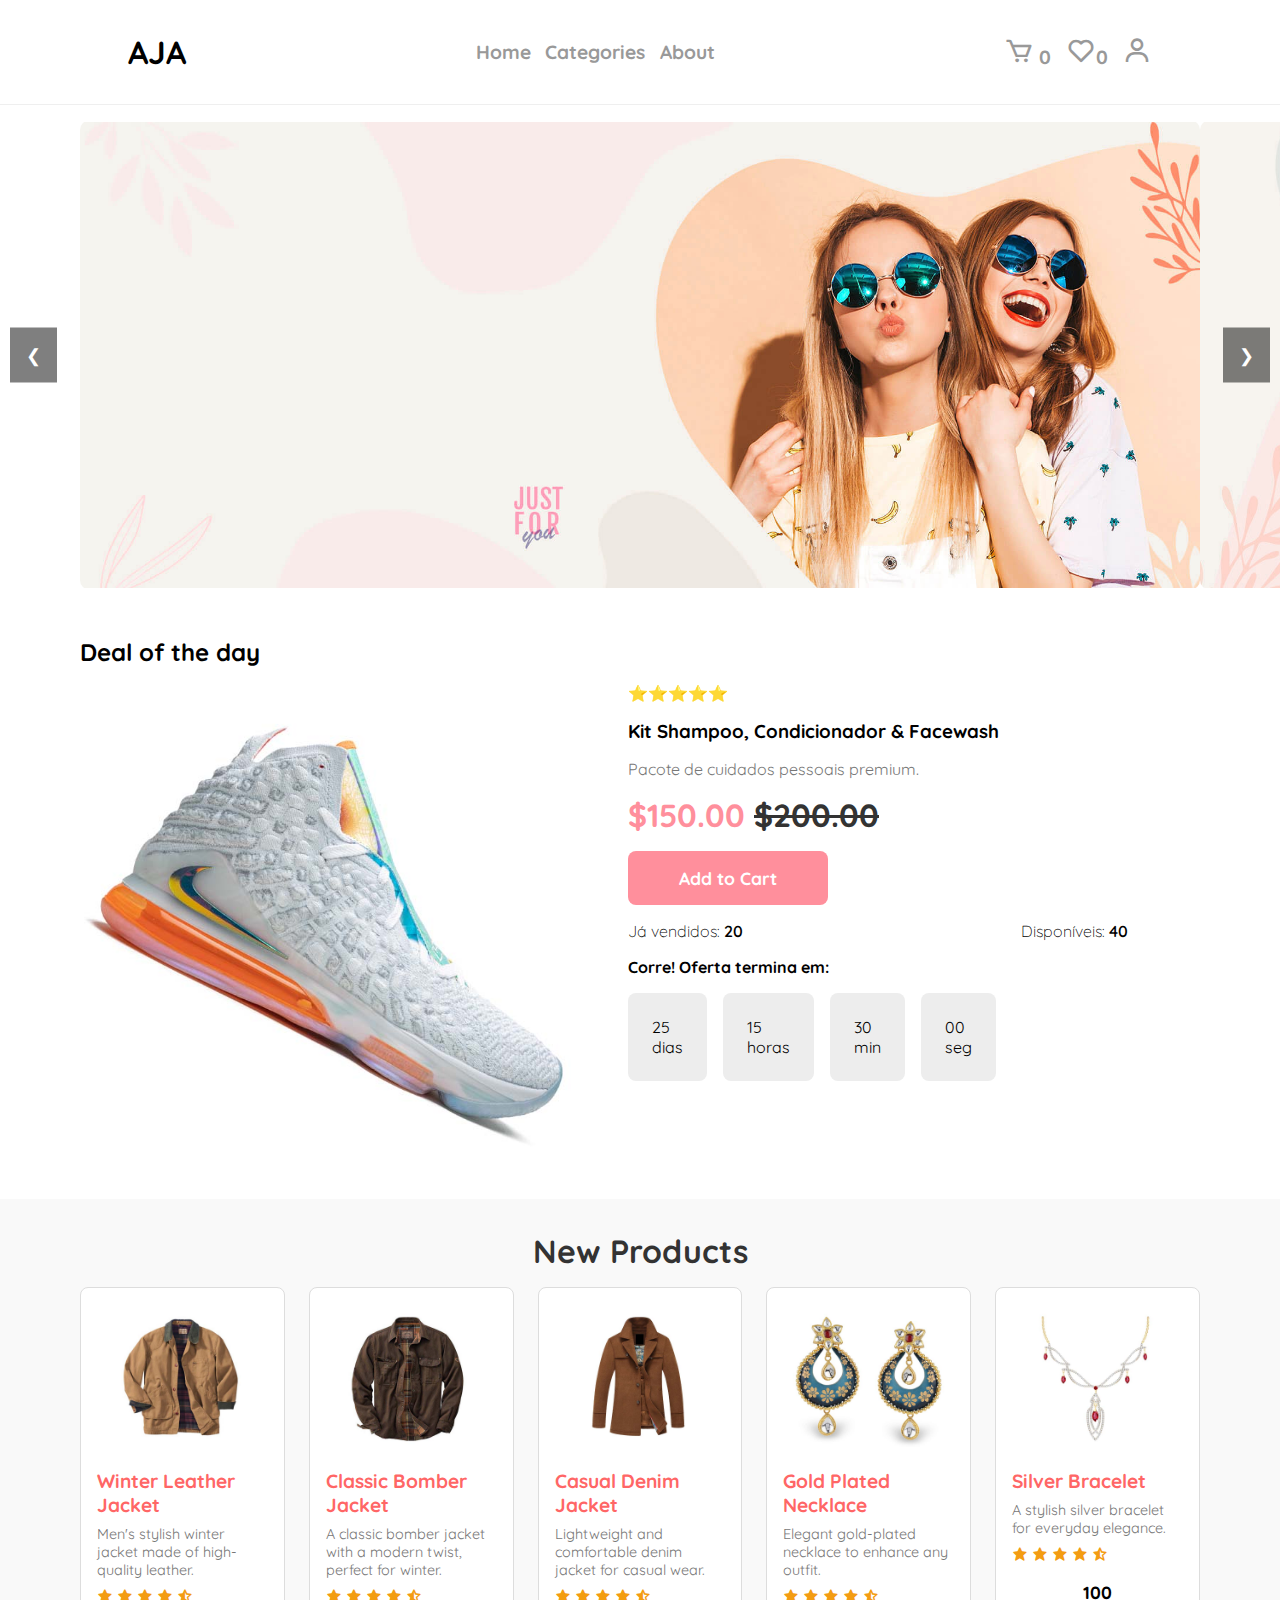
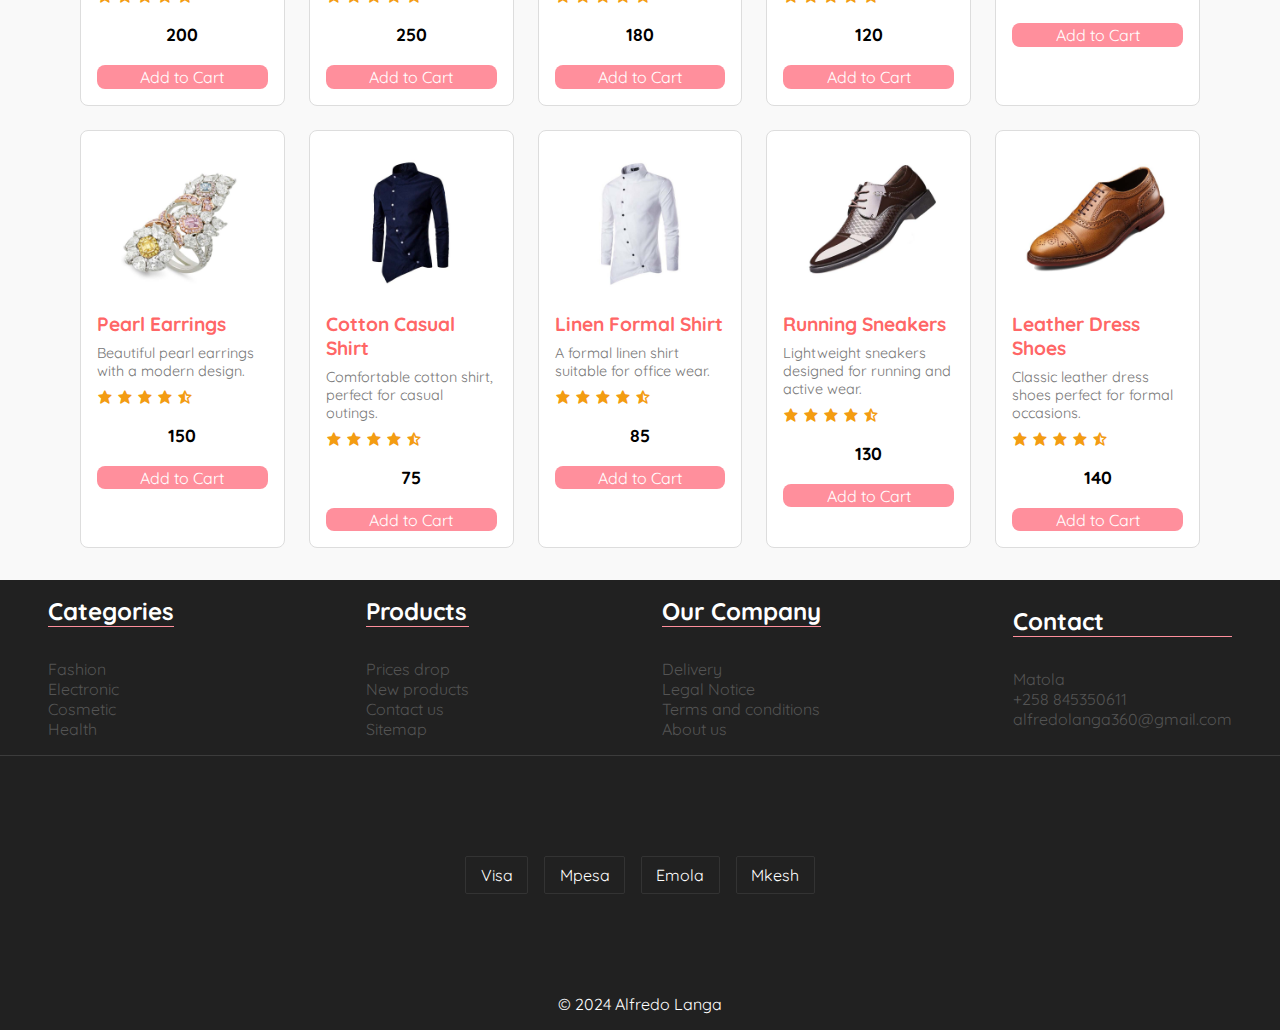
<file: index.html>
<!DOCTYPE html>
<html lang="en">
<head>
    <meta charset="UTF-8" />
    <meta name="viewport" content="width=device-width, initial-scale=1.0" />
    <link href="https://fonts.googleapis.com/css2?family=Quicksand:wght@300..700&display=swap" rel="stylesheet" />
    <link href="https://unpkg.com/boxicons@2.1.4/css/boxicons.min.css" rel="stylesheet" />
    <link rel="stylesheet" href="./css/index.css" />
    <title>Ecommerce | Vestuário</title>
</head>
<body>
   <nav class="navbar">
  <h1>AJA</h1>
  <ul class="nav-list">
    <li>Home</li>
    <li class="dropdown">
      Categories
      <ul class="dropdown-menu">
        <li>Electronics</li>
        <li>Clothing</li>
        <li>Home & Garden</li>
        <li>Beauty</li>
      </ul>
    </li>
    <li>About</li>
  </ul>
  <ul class="nav-list">
    <li class="icon-cart">
      <i class="bx bx-cart"></i>
      <span class="icon-cart-count">0</span>
    </li>
    <li><i class="bx bx-heart"></i><span class="icon-heart-count">0</span></li>
    <li class="dropdown">
      <i class="bx bx-user"></i>
      <ul class="dropdown-menu">
        <li><a href="./register.html">Registrar</a></li>
        <li>Orders</li>
        <li>Logout</li>
      </ul>
    </li>
  </ul>
</nav>


    <section>
        <div class="slider">
            <div class="slides">
                <div class="slide"><img src="./images/banner-1.jpg" alt="Promoção de moda"></div>
                <div class="slide"><img src="./images/banner-2.jpg" alt="Descontos em acessórios"></div>
                <div class="slide"><img src="./images/banner-3.jpg" alt="Estilos para a temporada"></div>
            </div>
            <button class="prev buttons" onclick="moveSlide(-1)">&#10094;</button>
            <button class="next buttons" onclick="moveSlide(1)">&#10095;</button>
        </div>
    </section>

    <section>
        <div class="today">
            <h2>Deal of the day</h2>
            <div class="trending">
                <img src="./images/products/sports-6.jpg" alt="Oferta do dia">
                <div class="content">
                    <span>⭐⭐⭐⭐⭐</span>
                    <h3>Kit Shampoo, Condicionador & Facewash</h3>
                    <span class="desc">Pacote de cuidados pessoais premium.</span>
                    <h3 id="pricer">$150.00 <del id="prive-price">$200.00</del></h3>
                    <button>Add to Cart</button>
                    <div class="hurry">
                        <span>Já vendidos: <span class="qt">20</span></span>
                        <span>Disponíveis: <span class="qt">40</span></span>
                    </div>
                    <div class="time">
                        <h4>Corre! Oferta termina em:</h4>
                        <div class="date">
                            <span class="date-item">25 <span>dias</span></span>
                            <span class="date-item">15<span>horas</span></span>
                            <span class="date-item">30 <span>min</span></span>
                            <span class="date-item">00 <span>seg</span></span>
                        </div>
                    </div>
                </div>
            </div>
        </div>
    </section>

    <section class="Products">
        <h2>New Products</h2>
        <div class="new-products">
            <div class="product">
                <img src="./images/products/jacket-1.jpg" alt="Jaqueta Masculina">
                <span class="name">Jaqueta Masculina</span>
                <span class="description">Jaquetas de couro para inverno</span>
                <span class="stars"><i class='bx bxs-star'></i></span>
                <span class="price">$99.99</span>
                <button class="add-cart">Add to Cart</button>
            </div>
        </div>
    </section>

    <div class="cartTab">
        <h1>Shopping Cart</h1>
        <div class="list-cart"></div>
        <div class="btn">
            <button class="close">Close</button>
            <button class="checkout">Check Out</button>
        </div>
    </div>

    <footer class="footer">
        <div class="footer-links">
            <div class="footer-link">
                <h2>Categories</h2>
                <ul>
                    <li><a href="#">Fashion</a></li>
                    <li><a href="#">Electronic</a></li>
                    <li><a href="#">Cosmetic</a></li>
                    <li><a href="#">Health</a></li>
                </ul>
            </div>
            <div class="footer-link">
                <h2>Products</h2>
                <ul>
                    <li><a href="#">Prices drop</a></li>
                    <li><a href="#">New products</a></li>
                    <li><a href="#">Contact us</a></li>
                    <li><a href="#">Sitemap</a></li>
                </ul>
            </div>
            <div class="footer-link">
                <h2>Our Company</h2>
                <ul>
                    <li><a href="#">Delivery</a></li>
                    <li><a href="#">Legal Notice</a></li>
                    <li><a href="#">Terms and conditions</a></li>
                    <li><a href="#">About us</a></li>
                </ul>
            </div>
            <div class="footer-link">
                <h2>Contact</h2>
                <ul>
                    <li><a href="#">Matola</a></li>
                    <li><a href="tel:+258845350611">+258 845350611</a></li>
                    <li><a href="mailto:alfredolanga360@gmail.com">alfredolanga360@gmail.com</a></li>
                </ul>
            </div>
        </div>
        <div class="payment">
            <ul class="payment-methods">
                <li><a href="#">Visa</a></li>
                <li><a href="#">Mpesa</a></li>
                <li><a href="#">Emola</a></li>
                <li><a href="#">Mkesh</a></li>
            </ul>
        </div>
        <div class="copyright">
            <p>&copy; 2024 Alfredo Langa</p>
        </div>
    </footer>

    <script src="./js/script.js"></script>
</body>
</html>
</file>
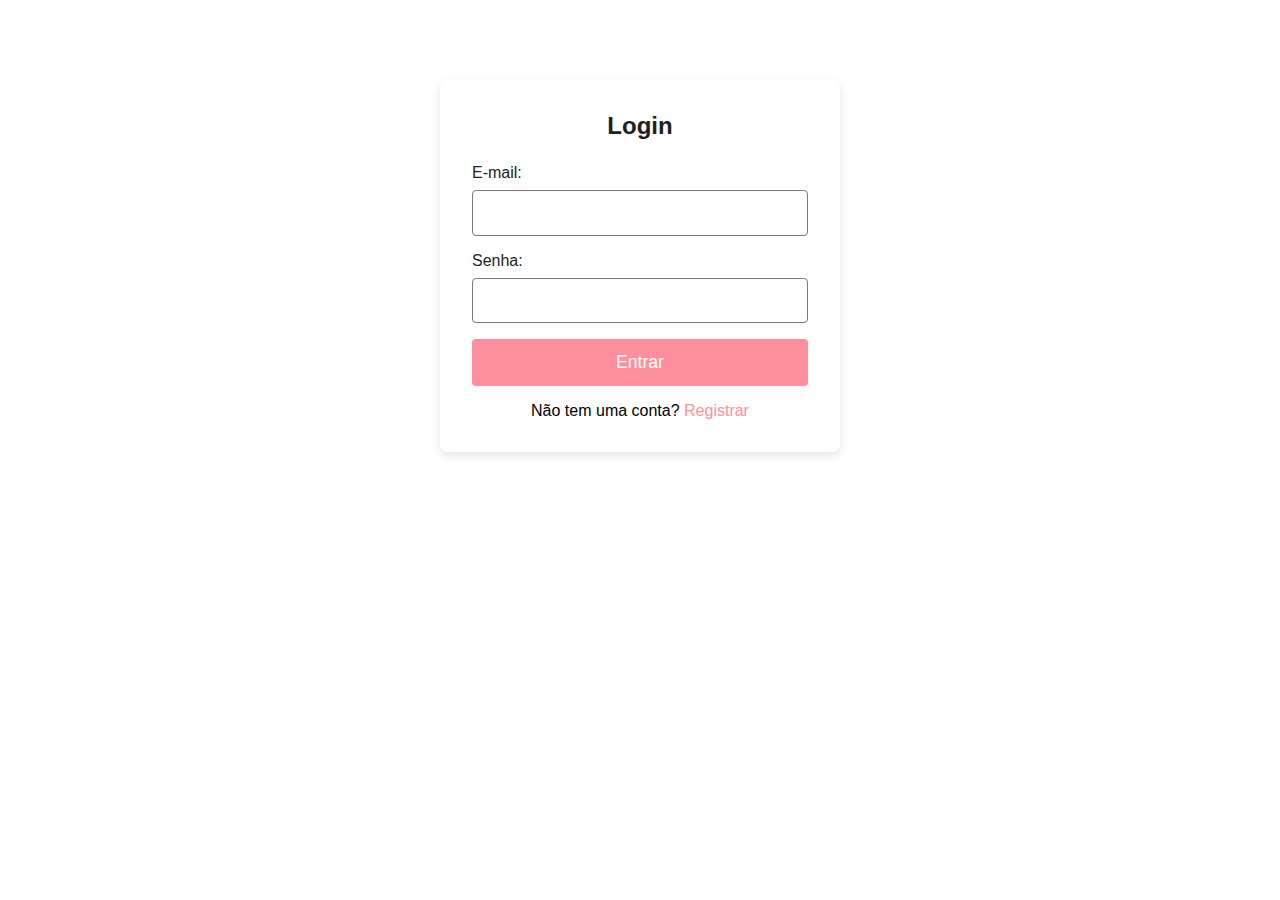
<file: login.html>
<!DOCTYPE html>
<html lang="en">
<head>
    <meta charset="UTF-8">
    <meta name="viewport" content="width=device-width, initial-scale=1.0">
    <link rel="stylesheet" href="./css/forms.css">
    <title>Login</title>
</head>
<body>
    <div class="login-form">
        <h2>Login</h2>
        <form action="/login" method="POST">
            <div class="form-group">
                <label for="email">E-mail:</label>
                <input type="email" id="email" name="email" required>
            </div>
            <div class="form-group">
                <label for="password">Senha:</label>
                <input type="password" id="password" name="password" required>
            </div>
            <button type="submit">Entrar</button>
        </form>
        <span>Não tem uma conta? <a href="./register.html">Registrar</a></span>
    </div>
    
    
</body>
</html>
</file>
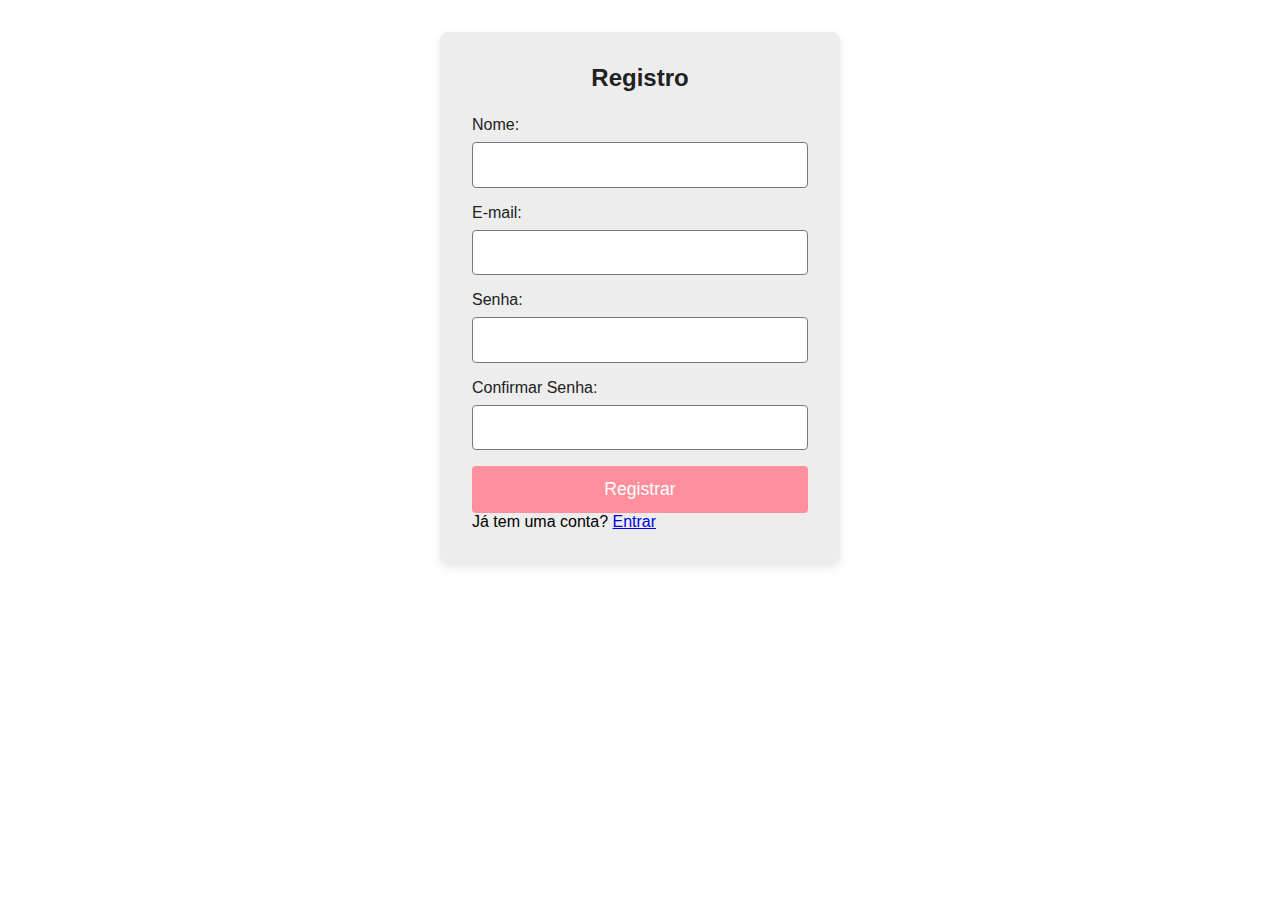
<file: register.html>
<!DOCTYPE html>
<html lang="en">
<head>
    <meta charset="UTF-8">
    <meta name="viewport" content="width=device-width, initial-scale=1.0">
    <link rel="stylesheet" href="./css/forms.css">
    <title>Registro</title>
</head>
<body>
    <div class="registration-form">
        <h2>Registro</h2>
        <form action="/register" method="POST">
            <div class="form-group">
                <label for="name">Nome:</label>
                <input type="text" id="name" name="name" required>
            </div>
            <div class="form-group">
                <label for="email">E-mail:</label>
                <input type="email" id="email" name="email" required>
            </div>
            <div class="form-group">
                <label for="password">Senha:</label>
                <input type="password" id="password" name="password" required>
            </div>
            <div class="form-group">
                <label for="confirm-password">Confirmar Senha:</label>
                <input type="password" id="confirm-password" name="confirm-password" required>
            </div>
            <button type="submit">Registrar</button>
        </form>
        <span>Já tem uma conta? <a href="./login.html">Entrar</a></span>
    </div>

    <script>
        document.querySelector('.registration-form form').addEventListener('submit', function(event) {
            const password = document.getElementById('password').value;
            const confirmPassword = document.getElementById('confirm-password').value;

            if (password !== confirmPassword) {
                event.preventDefault(); // Impede o envio do formulário
                alert("As senhas não coincidem!");
            }
        });
    </script>
</body>
</html>
</file>
<file: css/index.css>
:root{

    --spanish-gray: hsl(0, 0%, 60%);
    --sonic-silver: hsl(0, 0%, 47%);
    --eerie-black: hsl(0, 0%, 13%);
    --salmon-pink: hsl(353, 100%, 78%);
    --sandy-brown: hsl(29, 90%, 65%);
    --bittersweet: hsl(0, 100%, 70%);
    --ocean-green: hsl(152, 51%, 52%);
    --davys-gray: hsl(0, 0%, 33%);
    --cultured: hsl(0, 0%, 93%);
    --white: hsl(0, 100%, 100%);
    --onyx: hsl(0, 0%, 27%);
}
*{
    margin: 0;
    padding: 0;
    box-sizing: border-box;
    font-family: "Quicksand", sans-serif;
    
}
body{

    background-color: var(--white);
    
}
.navbar{
    width: 100%;
    display: flex;
    justify-content: space-between;
    align-items: center;
    padding: 2rem 8rem;
    border-bottom: solid 1px rgba(168, 165, 165, 0.181);
    
}
.navbar h1{
    cursor: pointer;
}

.nav-list{
    display: flex;
    justify-content: space-between;
    gap: 0.9rem;
}
.nav-list li{
    list-style: none;
    color: var(--spanish-gray);
    font-size: larger;
    font-weight: bold;
    position: relative;
}
.nav-list li:hover{
 color: var(--salmon-pink);
}
.nav-list li i{
    font-size: 30px;
    
}
/* Estilizar o dropdown */
.nav-list .dropdown {
    position: relative;
  }
  
  .dropdown-menu {
    display: none;
    position: absolute;
    top: 100%;
    left: 0;
    background-color: white;
    border: 1px solid var(--spanish-gray);
    border-radius: 5px;
    padding: 0.5rem 0;
    min-width: 150px;
    box-shadow: 0px 4px 8px rgba(0, 0, 0, 0.1);
    z-index: 10;
  }
  
  .dropdown-menu li {
    padding: 0.5rem 1rem;
    color: var(--sonic-silver);
    cursor: pointer;
    white-space: nowrap;
  }
  
  .dropdown-menu li:hover {
    background-color: var(--cultured);
    color: var(--eerie-black);
  }
  
  /* Mostrar o dropdown ao passar o mouse */
  .dropdown:hover .dropdown-menu,
  .dropdown:focus .dropdown-menu {
    display: block;
  }
  
.i{
    display: flex;
    align-items: center;
    justify-content: center;
    position: absolute;
    top: -12px;
    left: 16px;
    background-color:var(--salmon-pink);
    width: 20px;
    height: 20px;
    border-radius: 50%;
    text-align: center;
    color: #fff;
    

}
.slider{
    display: flex;
    align-items: center;
    justify-content: center;
    padding: 2rem 5rem;
}


.slider {
    position: relative;
    width: 100%;
    height: 500px;
    overflow: hidden;
    border-radius: 10px;
}

.slides {
    display: flex;
    transition: transform 0.5s ease-in-out;
}

.slide {
    min-width: 100%;
}

.slide img {
    width: 100%;
    height: 100%;
    border-radius: 10px;
    object-fit: contain;
}

.buttons {
    position: absolute;
    top: 50%;
    width: auto;
    padding: 16px;
    font-size: 18px;
    color: white;
    background-color: rgba(0,0,0,0.5);
    border: none;
    cursor: pointer;
    transform: translateY(-50%);
    transition: background 0.3s;
}

button:hover {
    background-color: rgba(0,0,0,0.8);
}

.prev {
    left: 10px;
}

.next {
    right: 10px;
}


.today{
    padding: 2rem 5rem;
    
}

.trending{
    display: flex;

    height: 500px;
    gap: 2rem;
}
.trending img{
    width: 500px;
    object-fit: cover;
}
.trending .content{
    display: flex;
    flex-direction: column;
    gap: 1rem;
    padding: 1rem;
}
.trending .content h2{
    text-align: center;
}

.content .desc{
    width: 500px;
    color: #777;
}
.content #pricer{
    color: var(--salmon-pink);
    font-weight: bolder;
    font-size: 2rem;
}
.content #pricer #prive-price{
    color: #333;
}

.content button{
    padding: 1rem 3rem;
    width: 200px;
    background-color: var(--salmon-pink);
    border:none;
    border-radius: 0.5rem;
    font-weight: bolder;
    color: var(--white);
    font-size: 1.1rem;
}
.content button:hover{
    background-color: #333;

}
.hurry{
    display: flex;
    align-items: center;
    justify-content: space-between;
}
.hurry span{
    font-size: medium;
    font-weight: 200;
}
.hurry span .qt{
    font-weight: 600;
}
.time{
    display: flex;
    flex-direction: column;
    gap: 1rem;


}
.date{
    display: flex;
    gap: 1rem;
}
.time .date-item{
    border: node;
    border-radius: 0.5rem;
    padding: 1.5rem;
    background: var(--cultured);
}
.time .date-item span{
    display: flex;
    flex-direction: column;
    align-items: center;
    justify-content: center;
}





.Products {
    padding: 2rem 5rem;
    text-align: center;
    background-color: #f9f9f9;
}

.Products h2 {
    font-size: 2rem;
    color: #333;
    margin-bottom: 1rem;
}


.new-products {
    display: grid;
    grid-template-columns: repeat(auto-fit, minmax(200px, 1fr));
    gap: 1.5rem;
}


.product {
    background-color: #fff;
    border: 1px solid #ddd;
    border-radius: 8px;
    overflow: hidden;
    padding: 1rem;
    transition: transform 0.3s ease, box-shadow 0.3s ease;
    display: flex;
    flex-direction: column;
    position: relative;
}

.product:hover {
    transform: translateY(-5px);
    box-shadow: 0 4px 10px rgba(0, 0, 0, 0.1);
}


.product img {
    width: 100%;
    height: auto;
    border-radius: 5px;
    margin-bottom: 0.5rem;
}


.product .name {
    font-size: 1.2rem;
    font-weight: bold;
    color: var(--bittersweet) ;
    margin-top: 0.5rem;
    text-align: start;
}


.product .description {
    display: block;
    font-size: 0.9rem;
    color: #777;
    margin: 0.5rem 0;
    text-align: start;
}


.product .stars {
    color: #f39c12; 
    font-size: 1rem;
    margin-bottom: 0.5rem;
    text-align: start;
}


.product .price {
    display: block;
    font-size: 1.1rem;
    font-weight: bold;
    margin-top: 0.5rem;
}
.product button{
    padding: 0.1rem;
    background-color: var(--salmon-pink);
    color: var(--white);
    border: none;
    border-radius: 0.5rem;
    font-size: 1rem;
    cursor: pointer;
    margin-top: 20px;
}

.side-items{
    position: absolute;
    right: 0.5rem;
    top: 1rem;
    height: 100%;
}
.side-items-list{
    display: flex;
    flex-direction: column;
    align-items: center;
    gap: 1rem;
    list-style: none;
    cursor: pointer;
    display: none;
   
    
}
.product:hover .side-items-list{
    transition:  0.5s;
 display: block;
}


.cartTab{
    width: 400px;
    background-color: #333;
    color: #ddd;
    position: fixed;
    inset: 5rem -400px 0 auto;
    display: grid;
    grid-template-rows: 70px 1fr 70px;
    transition: 0.5s;
    border-radius: 1rem 0 0 0;
    padding: 0.5rem;
}
body.show-cart .cartTab{
    inset: 5rem 0 0 auto;
}
body .show-cart .cartTab{
    transform: translateX(-250px);
}
.cartTab h1{
    padding: 20px;
    margin: 0;
    font-weight: 300;

}
.cartTab .btn{
    display: grid;
    grid-template-columns: repeat(2, 1fr);
}
.cartTab .btn button{
    background-color: #f39c12;
    border: none;
    font-weight: 500;
    cursor: pointer;
}
.cartTab .btn .close{
    background-color: #ddd;
}
.cartTab .list-cart .item{
    display: grid;
    grid-template-columns: 70px 150px 50px 1fr;
    gap: 10px;
    text-align: center;
    align-items: center;
}
.cartTab .list-cart .item img{
width: 100%;
}
.list-cart .quantity span{
    display: inline-block;
    width: 25px;
    height: 25px;
    background-color: #ddd;
    color: #333;
    border-radius: 50%;
    cursor: pointer;
}

.list-cart .quantity span:nth-child(2){
    background-color: transparent;
    color: #ddd;
}
.list-cart .item:nth-child(even){
    background-color: transparent;
    color: #777;
}
.list-cart{
    overflow: auto;
}
.list-cart::-webkit-scrollbar{
    width: 0;
}






footer{
    background-color: var(--eerie-black);
    width: 100%;
    height: 50vh;
    display: flex;
    flex-direction: column;
    justify-content: space-between;

}
.footer-links{
    display: flex;
    align-items: center;
    justify-content: space-between;
    width: 100%;
    padding: 1rem 3rem;
    list-style: none;
    border-bottom: 1px solid #77777751 ;
}
.footer-link{
    display: flex;
    flex-direction: column;
    gap: 0.99rem;
}
.footer-link h2{
    color: var(--white);
    border-bottom: 1px solid var(--salmon-pink) ;
    margin-bottom: 1rem;
}
.footer-link li{
    list-style: none;
}
.footer-link li a{
    text-decoration: none;
    color: var(--davys-gray);
    font-family: 20px;

}
.footer-link li a:hover{
    color: var(--salmon-pink);
}
.payment{
    display: flex;
    align-items: center;
    justify-content: space-between;
    flex-direction: column;
    gap: 1rem;
    margin-top: 1rem;
}
.payment-methods{
    display: flex;
    gap: 1rem;
    list-style: none;
   
}
.payment-methods li{
    border: solid 1px #333;
    border-radius: 2px;
    padding: 0.5rem 0.9rem;
}
.payment-methods li a{
    text-decoration: none;
    color: #fff;
}
.copyright{
    text-align: center;
    color: #fff;
    padding: 1rem;
}
</file>
<file: css/forms.css>
:root{

    --spanish-gray: hsl(0, 0%, 60%);
    --sonic-silver: hsl(0, 0%, 47%);
    --eerie-black: hsl(0, 0%, 13%);
    --salmon-pink: hsl(353, 100%, 78%);
    --sandy-brown: hsl(29, 90%, 65%);
    --bittersweet: hsl(0, 100%, 70%);
    --ocean-green: hsl(152, 51%, 52%);
    --davys-gray: hsl(0, 0%, 33%);
    --cultured: hsl(0, 0%, 93%);
    --white: hsl(0, 100%, 100%);
    --onyx: hsl(0, 0%, 27%);
}
*{
    margin: 0;
    padding: 0;
    box-sizing: border-box;
    font-family: "Quicksand", sans-serif;
    
}

.registration-form {
    max-width: 400px;
    margin: 2rem auto;
    padding: 2rem;
    background-color: var(--cultured);
    border-radius: 8px;
    box-shadow: 0 4px 10px rgba(0, 0, 0, 0.1);
}

.registration-form h2 {
    text-align: center;
    margin-bottom: 1.5rem;
    color: var(--eerie-black);
}

.form-group {
    margin-bottom: 1rem;
}

label {
    display: block;
    margin-bottom: 0.5rem;
    color: var(--eerie-black);
}

input[type="text"],
input[type="email"],
input[type="password"] {
    width: 100%;
    padding: 0.8rem;
    border: 1px solid var(--sonic-silver);
    border-radius: 4px;
    font-size: 1rem;
}

input:focus {
    border-color: var(--salmon-pink);
    outline: none;
}

button {
    width: 100%;
    padding: 0.8rem;
    background-color: var(--salmon-pink);
    color: var(--white);
    border: none;
    border-radius: 4px;
    font-size: 1.1rem;
    cursor: pointer;
    transition: background 0.3s;
}

button:hover {
    background-color: var(--bittersweet);
}
.login-form {
    max-width: 400px;
    margin: 5rem auto;
    padding: 2rem;
    background-color: var(--white);
    border-radius: 8px;
    box-shadow: 0 4px 10px rgba(0, 0, 0, 0.1);
}

.login-form h2 {
    text-align: center;
    margin-bottom: 1.5rem;
    color: var(--eerie-black);
}

.login-form .form-group {
    margin-bottom: 1rem;
}

.login-form label {
    display: block;
    margin-bottom: 0.5rem;
    color: var(--eerie-black);
}

.login-form input[type="email"],
.login-form input[type="password"] {
    width: 100%;
    padding: 0.8rem;
    border: 1px solid var(--sonic-silver);
    border-radius: 4px;
    font-size: 1rem;
}

.login-form button {
    width: 100%;
    padding: 0.8rem;
    background-color: var(--salmon-pink);
    color: var(--white);
    border: none;
    border-radius: 4px;
    font-size: 1.1rem;
    cursor: pointer;
    transition: background 0.3s;
}

.login-form button:hover {
    background-color: var(--bittersweet);
}

.login-form span {
    display: block;
    text-align: center;
    margin-top: 1rem;
}

.login-form a {
    color: var(--salmon-pink);
    text-decoration: none;
}

.login-form a:hover {
    text-decoration: underline;
}
</file>
